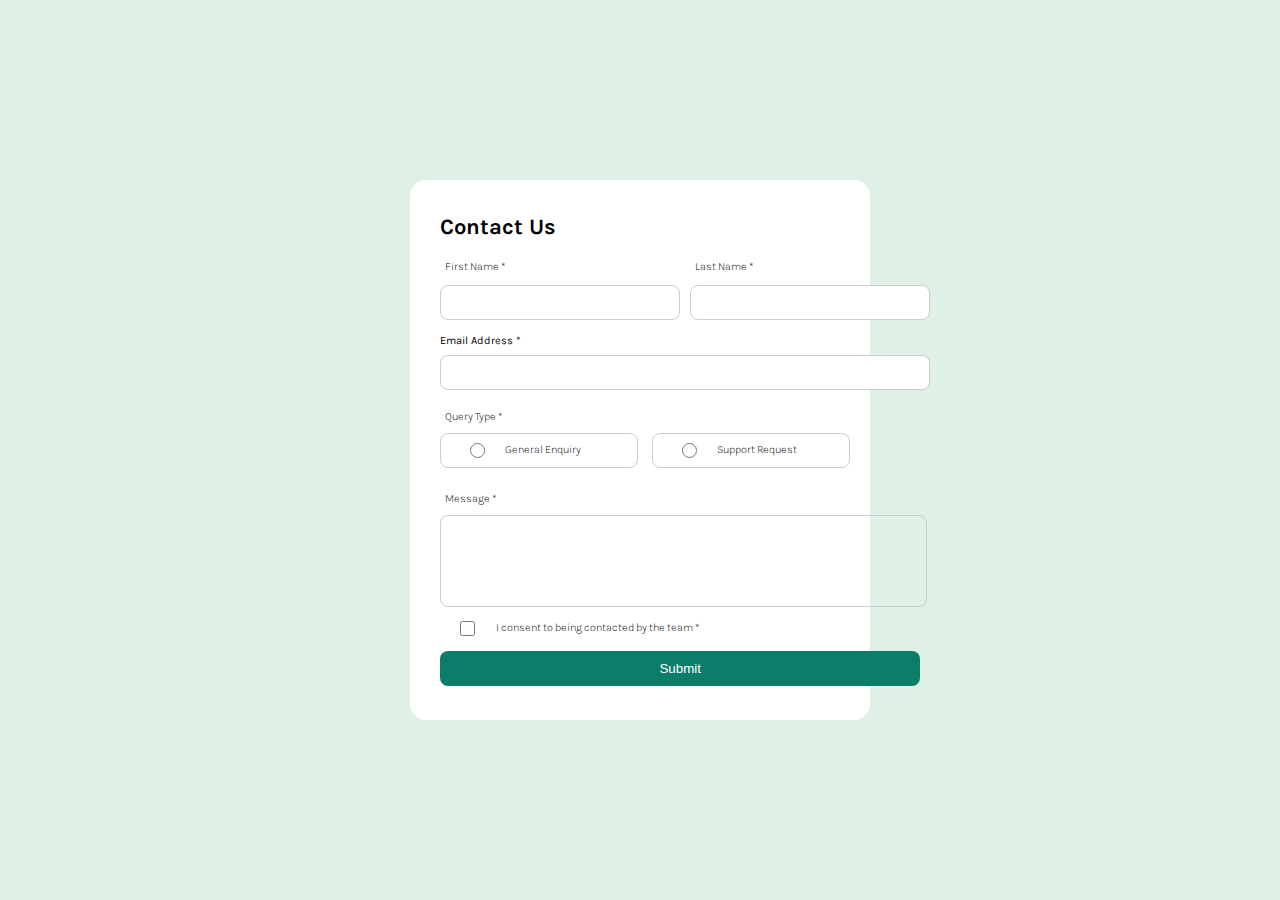
<file: index.html>
<!DOCTYPE html>
<html lang="en">
<head>
  <meta charset="UTF-8">
  <meta name="viewport" content="width=device-width, initial-scale=1.0"> 

  <link rel="icon" type="image/png" sizes="32x32" href="./assets/images/favicon-32x32.png">
   <link rel="stylesheet" href="index.css">
  <link href="https://fonts.googleapis.com/css2?family=Karla&display=swap" rel="stylesheet">

  
  <title> Contact form</title>

 
</head>
<body>
   
      
   <div class="table">
      <h1>Contact Us </h1>
      <div class="form-row">
        
        <div class="box">
           <label for="first-name">First Name *</label> 
           <input id="first-name"/>
        </div>
           
           <div class="box">
            <label for="Last Name"> Last Name *</label>
            <input id="Last-Name"/>
           </div>
          
      </div>
      <div class="box-1">
        <labe for="Email"> Email Address * </labe> 
        <input id="Email-Address" class="email" />
     </div>
     <div class="box-2">
      
         <label for="Query" > Query Type *</label>

         <div class="row">
            <label class="row1">
               <input id="q1" name="q1" type="radio" value="General Enquiry"  /> General Enquiry
           </label>
           <label  class="row1">
           
                <input id="q2" name="q2" type="radio"  value="Support Request"  /> Support Request
           </label>      
      </div> 
   </div>
   <div class="box-3">
       <label  for="message"> Message *</label>
         <div class="m1">
         </div>
   </div>
   <label class="list">
      <input id="l1" type="checkbox" name="agree" />
  I   consent to being contacted by the team *
   </label>
  
   
  
  <button class="small">Submit</button>

  

  
  </div>


  
</body>
</html>
</file>
<file: index.css>
*{
    margin: 0;
    padding: 0;
}
body{
    width: 100%;
    height: 100vh;
    background-color: hsl(148, 38%, 91%); 
    font-family: 'Karla', sans-serif;
    font-size: 11px; 
    align-items: center; 
    display: flex;
    justify-content: center;
}
.table{
    width: 32%;
    background-color:  hsl(0, 0%, 100%);
    padding: 20px;
    border-radius: 16px;
    height: 500px;
    display:flex;
    flex-direction: column;
    justify-content: space-evenly;
    padding-left: 30px;
    align-content: flex-start;

}
.form-row{
    display:flex;
    width:500px;
    align-items: flex-start;
    justify-content:space-evenly;
     
}
.box{
    width: 250px;
    display: flex;
    border-color:  hsl(187, 24%, 22%);
    flex-direction: column;
    gap:2px;
}
label{
    font-weight: 250;
    padding: 5px;
    margin-bottom: 5px;
    display: flex;
    align-content: flex-start;
    justify-content: flex-start;
}
  input {
      padding: 9px;
      width: 220px;
      border: 1px solid #ccc;
      border-radius: 8px;
      display:flex;
    
    }
    .box-1{
     width: 400px;
    display: flex;
    border-color:  hsl(187, 24%, 22%);
    flex-direction: column;
    gap:8px;
    
    }
.email{
      padding: 9px;
      width: 470px;
      border: 1px solid #ccc;
      border-radius: 8px;
}
.box-2{
    display: flex;
    gap:px;
    flex-direction: column;

}
.row{
    display: flex;
    gap:14px;
}

.row1 {
  display: flex;
  text-align: center;
     padding: 9px;
      width: 220px;
      border: 1px solid #ccc;
      border-radius: 8px;
      
}
#q1,#q2{
    padding: 25px;
    width: 55px;
    height: 15px;
}
.m1{
     height: 90px;
     padding:20 px;
      width: 485px;
      border: 1px solid #ccc;
      border-radius: 8px;
}
.box-3{
    display:flex;
    gap:-2px;
    flex-direction: column;
}
.list{
    display:flex;
    gap:1px;
    align-items:flex-start;
    justify-content: flex-start;
    width: 700px;
    padding: 0;
    margin: 0;
}
#l1{
    
    width: 55px;
    height: 15px;
    align-self: flex-start;
}
.small{
    background-color:  hsl(169, 82%, 27%);
    width:480px;
    border: none;
    padding: 10px;
    border-radius: 8px;
    color:hsl(0, 0%, 100%);
}
</file>
